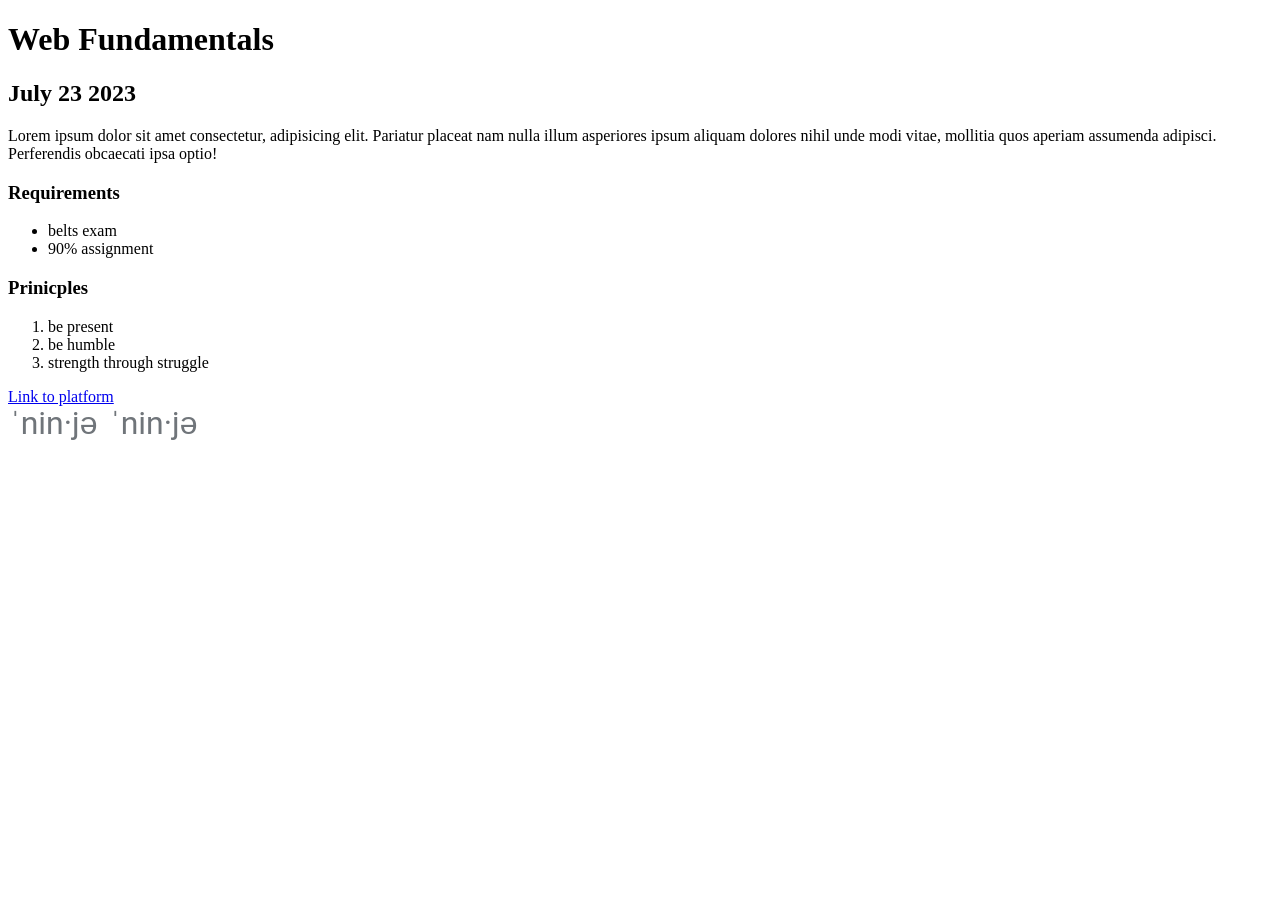
<file: index.html>
<!DOCTYPE html>
<html lang="en">
    <head>
        <meta charset="UTF-8">
        <meta name="viewport" content="width=device-width, initial-scale=1.0">
        <title>Deven's Web Fund July 2023</title>
    </head>
    <body>
        <h1>
            Web Fundamentals
        </h1>
        <h2>
            July 23 2023
        </h2>
        <p>
            Lorem ipsum dolor sit amet consectetur, adipisicing elit. Pariatur placeat 
            nam nulla illum asperiores ipsum aliquam dolores nihil unde modi vitae, 
            mollitia quos aperiam assumenda adipisci. Perferendis obcaecati ipsa optio!
        </p>
        <h3>Requirements</h3>
            <!-- this is an unordered list -->
        <ul>
            <li>belts exam</li>
            <li>90% assignment</li>
        </ul>

        <h3>Prinicples</h3>
            <!-- this is an ORDERED list -->
        <ol>
            <li>be present</li>
            <li>be humble</li>
            <li>strength through struggle</li>
        </ol>

        <a href="https://login.codingdojo.com/m/201/7500/53123" target="_blank" rel="noopener noreferrer">Link to platform</a>
        
        <br>
        <img src="pronunciation.png" alt="Ninja pronounciation">
        <img src="pronunciation.png" alt="Ninja pronounciation">
        

    </body>
</html>
</file>
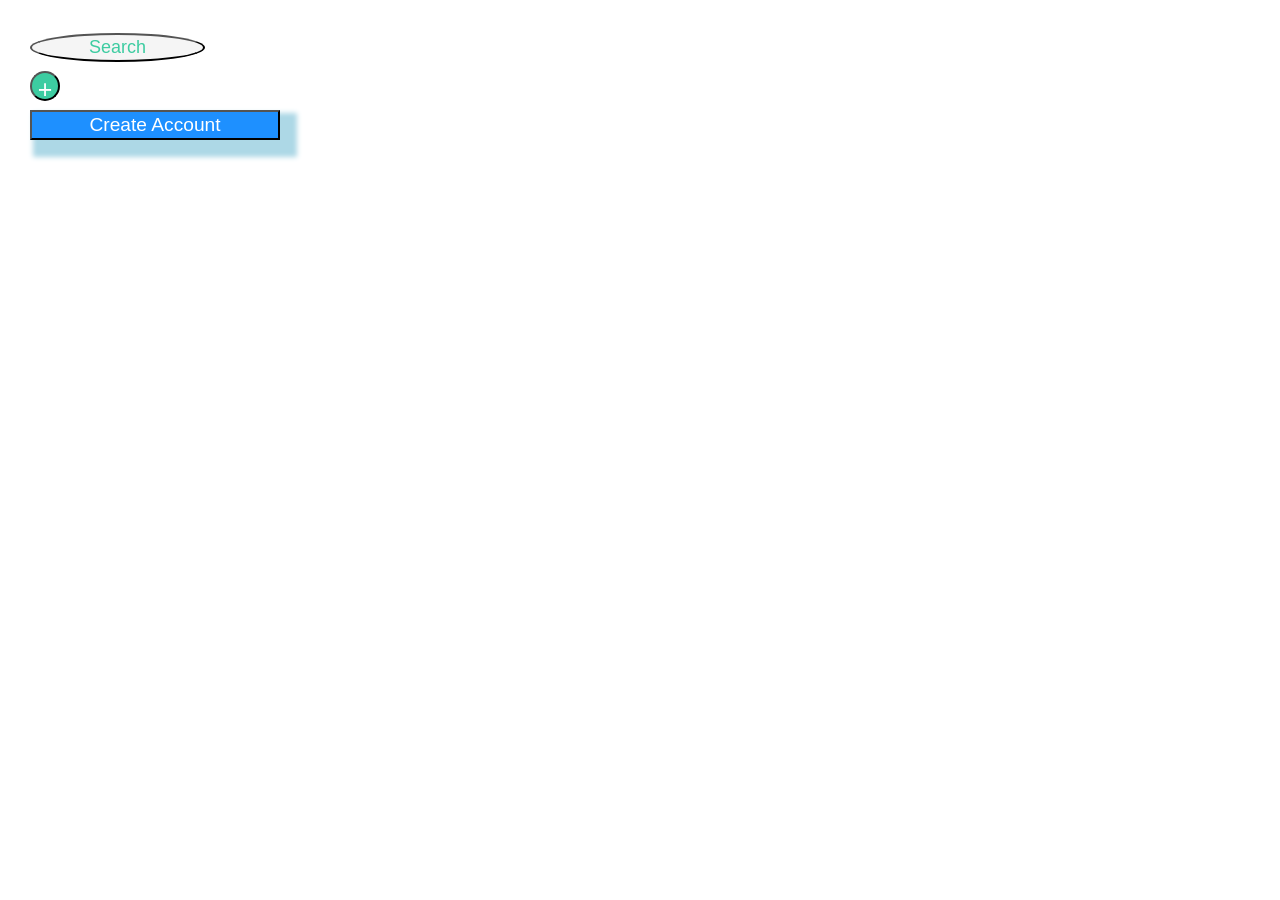
<file: Button_up_exercise/index.html>
<!DOCTYPE html>
<html lang="en">
<head>
    <meta charset="UTF-8">
    <meta name="viewport" content="width=device-width, initial-scale=1.0">
    <title>Document</title>
    <link rel="stylesheet" href="style.css">
</head>
<body>
    <br>
    <div><button type="button" class="button button1">Search</button></div>
    <div><button type="button" class="button button2">+</button></div>
    <div class="shadow"><button type="button" class="button button3">Create Account</button></div>
    <br>
</body>
</html>
</file>
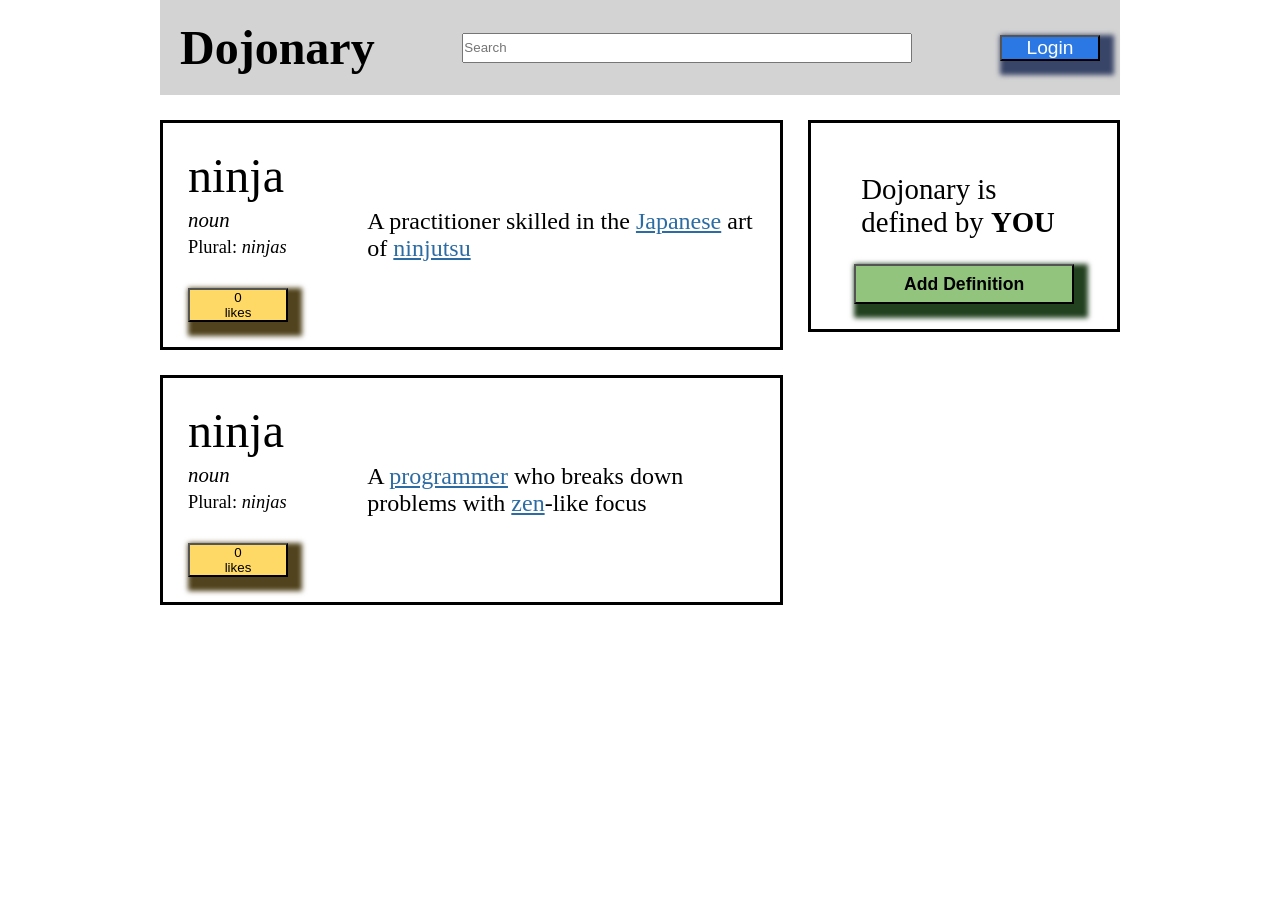
<file: buttonClicker/index.html>
<!DOCTYPE html>
<html lang="en">
<head>
    <meta charset="UTF-8">
    <meta name="viewport" content="width=device-width, initial-scale=1.0">
    <title>Button Clicker</title>
    <link rel="stylesheet" href="style.css">
</head>
<body>
<!-- start of search bar -->
    <div class="top">
         <h1>Dojonary</h1>
        <input type="search" placeholder="Search">
<!-- Login/Logoff Button -->
        <button onclick="namechange()" id="log">Login</button>
    </div>
<!-- end of search bar code/start of content code -->
    <div class="bottom">
<!-- start of left side code-->
        <div class="col-a">
 <!-- start of top card -->
            <div class="card">
                 <div class="l"> 
                    <div class="word">ninja</div>
                    <div class="partofspeech italics">noun</div>
                    <div class="plural">Plural: <span class="italics">ninjas</span></div>
                        <button onclick="alert('Ninja was liked')" class="likes" id="likes"><p id="display">0</p> likes</button>
                </div>
                <div class="r">
                    A practitioner skilled in the <a href="#" alt="Japanese Definition">Japanese</a> art of <a href="#" alt="ninjutsu Definition">ninjutsu</a>
                </div>
            </div>
<!-- end of top card /start of bottom card -->
            <div class="card">
                <div class="l">
                    <div class="word">ninja</div>
                    <div class="partofspeech italics">noun</div>
                    <div class="plural">Plural: <span class="italics">ninjas</span></div>
                    <div class="btn">
                        <button onclick="alert('Ninja was liked')" class="likes">
                            <p id="display">0</p> likes
                        </button>
                    </div>
                </div>
                <div class="r">
                    A <a href="#" alt="Programmer Definition">programmer</a> who breaks down problems with <a href="#" alt="zen Definition">zen</a>-like focus
                </div>
            </div>
<!-- end of bottom card  -->
        </div>
<!-- end of left side code/start of right side -->
        <div class="col-b">
            <div class="card box">
                <p class="slogan">Dojonary is defined by <span class="bold">YOU</span></p>
<!-- TO DO ADD JS TO REMOVE ADD DEF BUTTON onclick-->
                <button class="add-def bold" id="byebye">Add Definition</button>
            </div>
        </div>
    </div>
    <script src="script.js"></script>
</body>
</html>
</file>
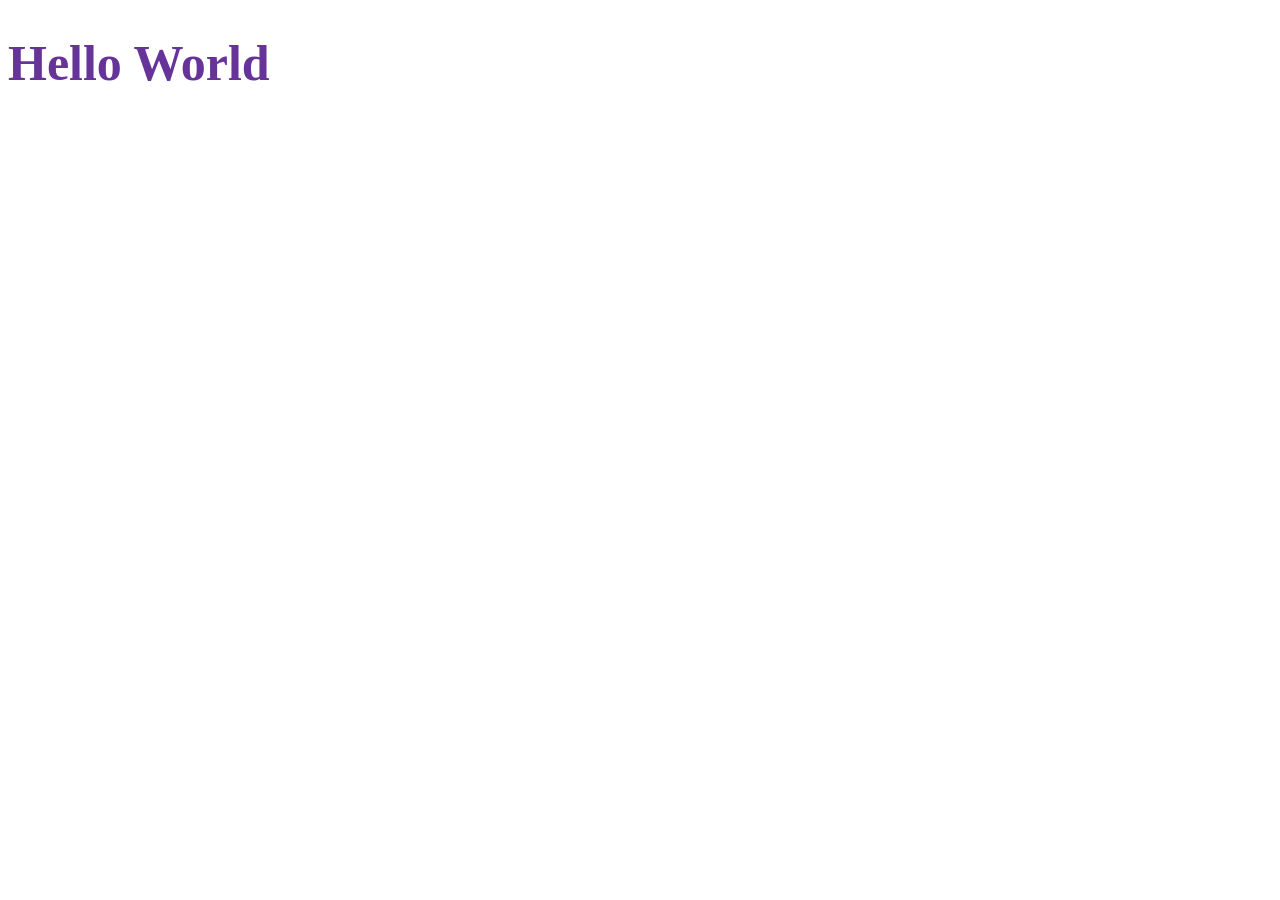
<file: Example/index.html>
<!DOCTYPE html>
<html lang="en">
<head>
    <meta charset="UTF-8">
    <meta name="viewport" content="width=device-width, initial-scale=1.0">
    <title>Play with CSS</title>
    <link rel="stylesheet" href="style.css">
</head>
<body>
    <h1>Hello World</h1>
</body>
</html>
</file>
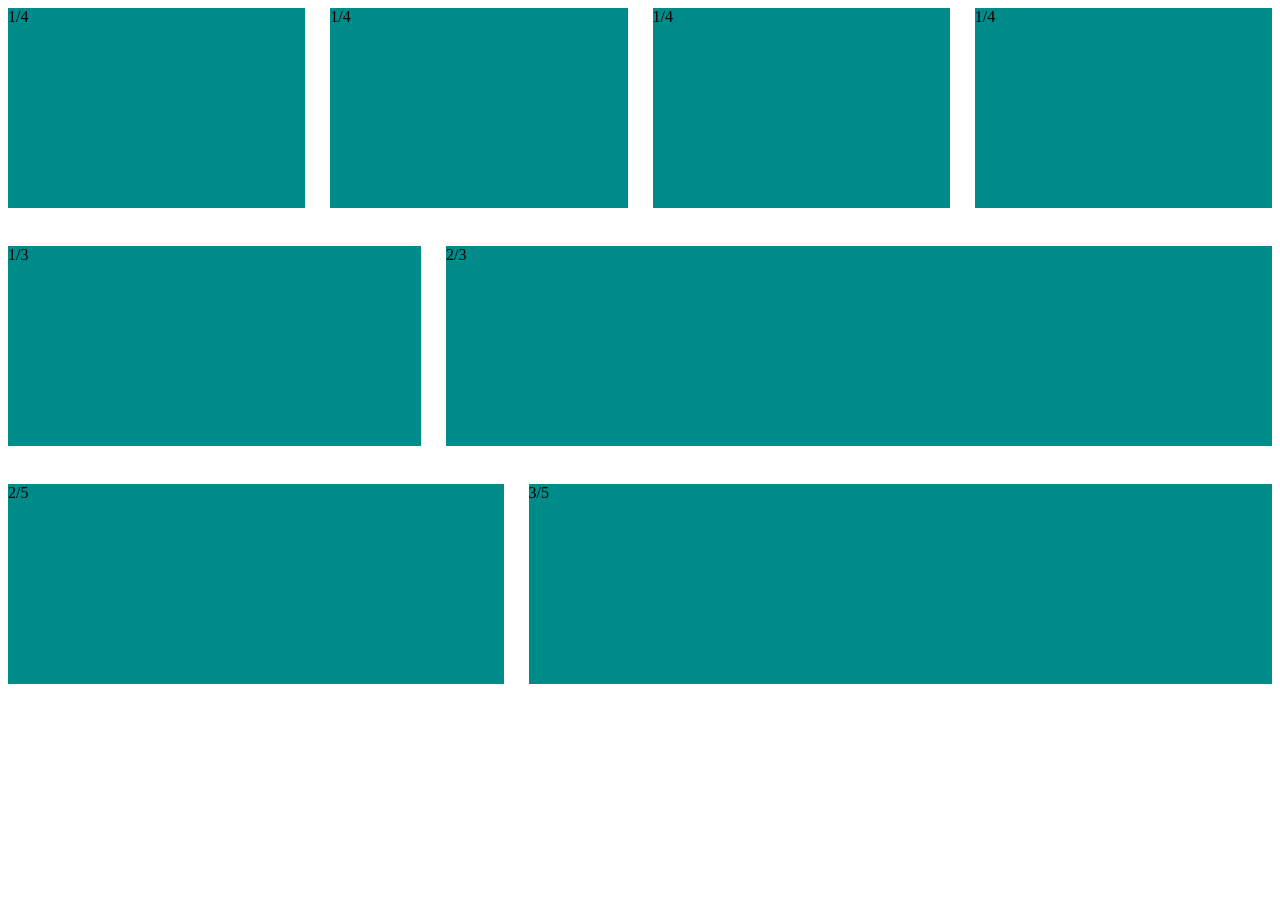
<file: FLEX-ible_Columns/index.html>
<!DOCTYPE html>
<html lang="en">
<head>
    <meta charset="UTF-8">
    <meta name="viewport" content="width=device-width, initial-scale=1.0">
    <title>FLEX-ible Columns</title>
    <link rel="stylesheet" href="style.css">
</head>
<body>
    <div class="row">
        <div class="col">1/4</div>
        <div class="col">1/4</div>
        <div class="col">1/4</div>
        <div class="col">1/4</div>
    </div>
    <div class="row">
        <div class="col">1/3</div> 
        <div class="col-2">2/3</div>
    </div>
    <div class="row">
        <div class="col-2">2/5</div>
        <div class="col-3">3/5</div>
    </div>
    
    
</body>
</html>
</file>
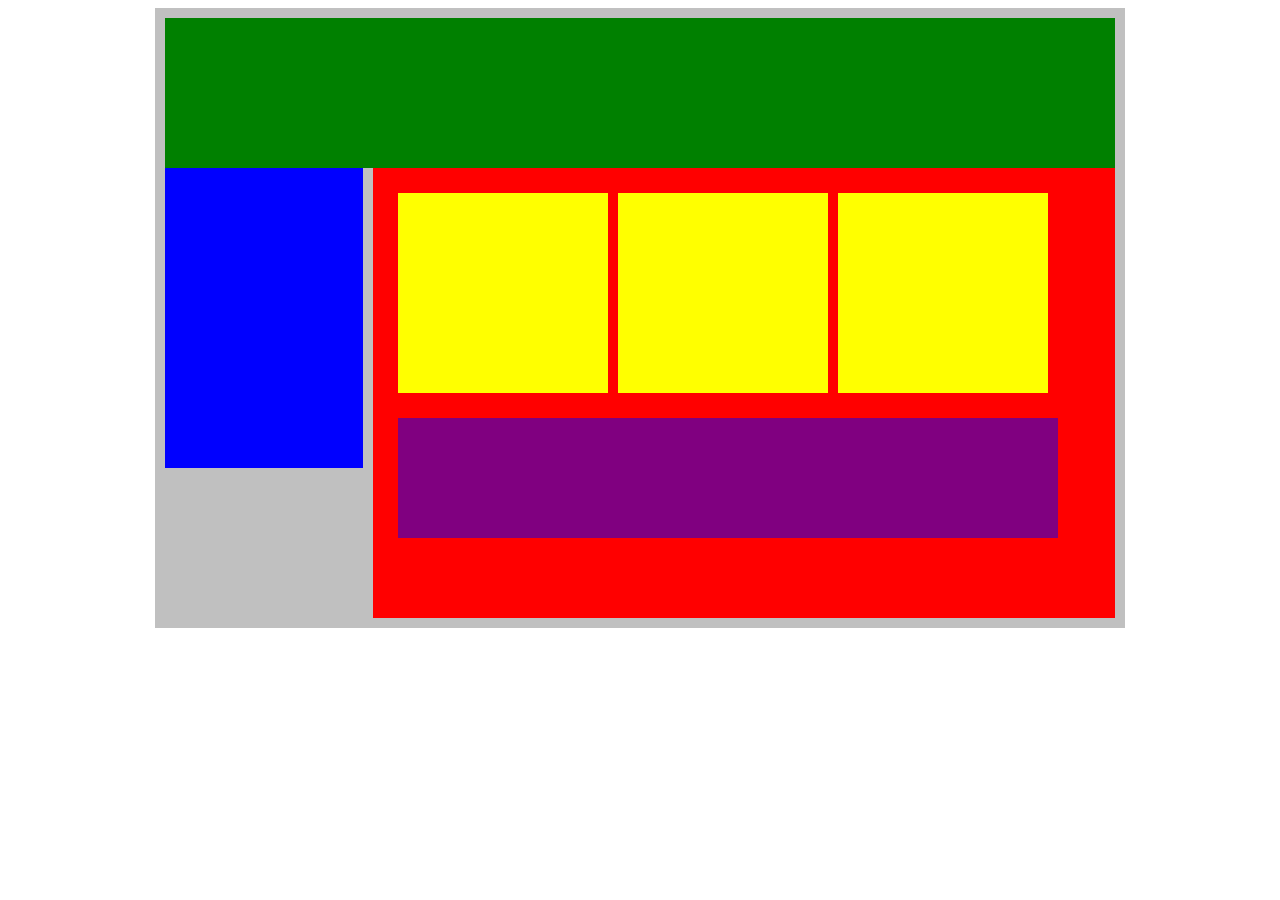
<file: flexing_our_boxes/index.html>
<!DOCTYPE html>
<html lang="en">
<head>
    <title>Position Practice</title>
    <link rel="stylesheet" type="text/css" href="style.css">
</head>
<body>
    <div class="container">
        <div class="top-nav"></div>
        <div class="row">
            <div class="side-nav"></div>
            <div class="main">
                <div class="row">
                    <div class="sub-content"></div>
                    <div class="sub-content"></div>
                    <div class="sub-content"></div>
                </div>
                <div id="advertisement"></div>
            </div>
        </div>
    </div>
</body>
</html>
</file>
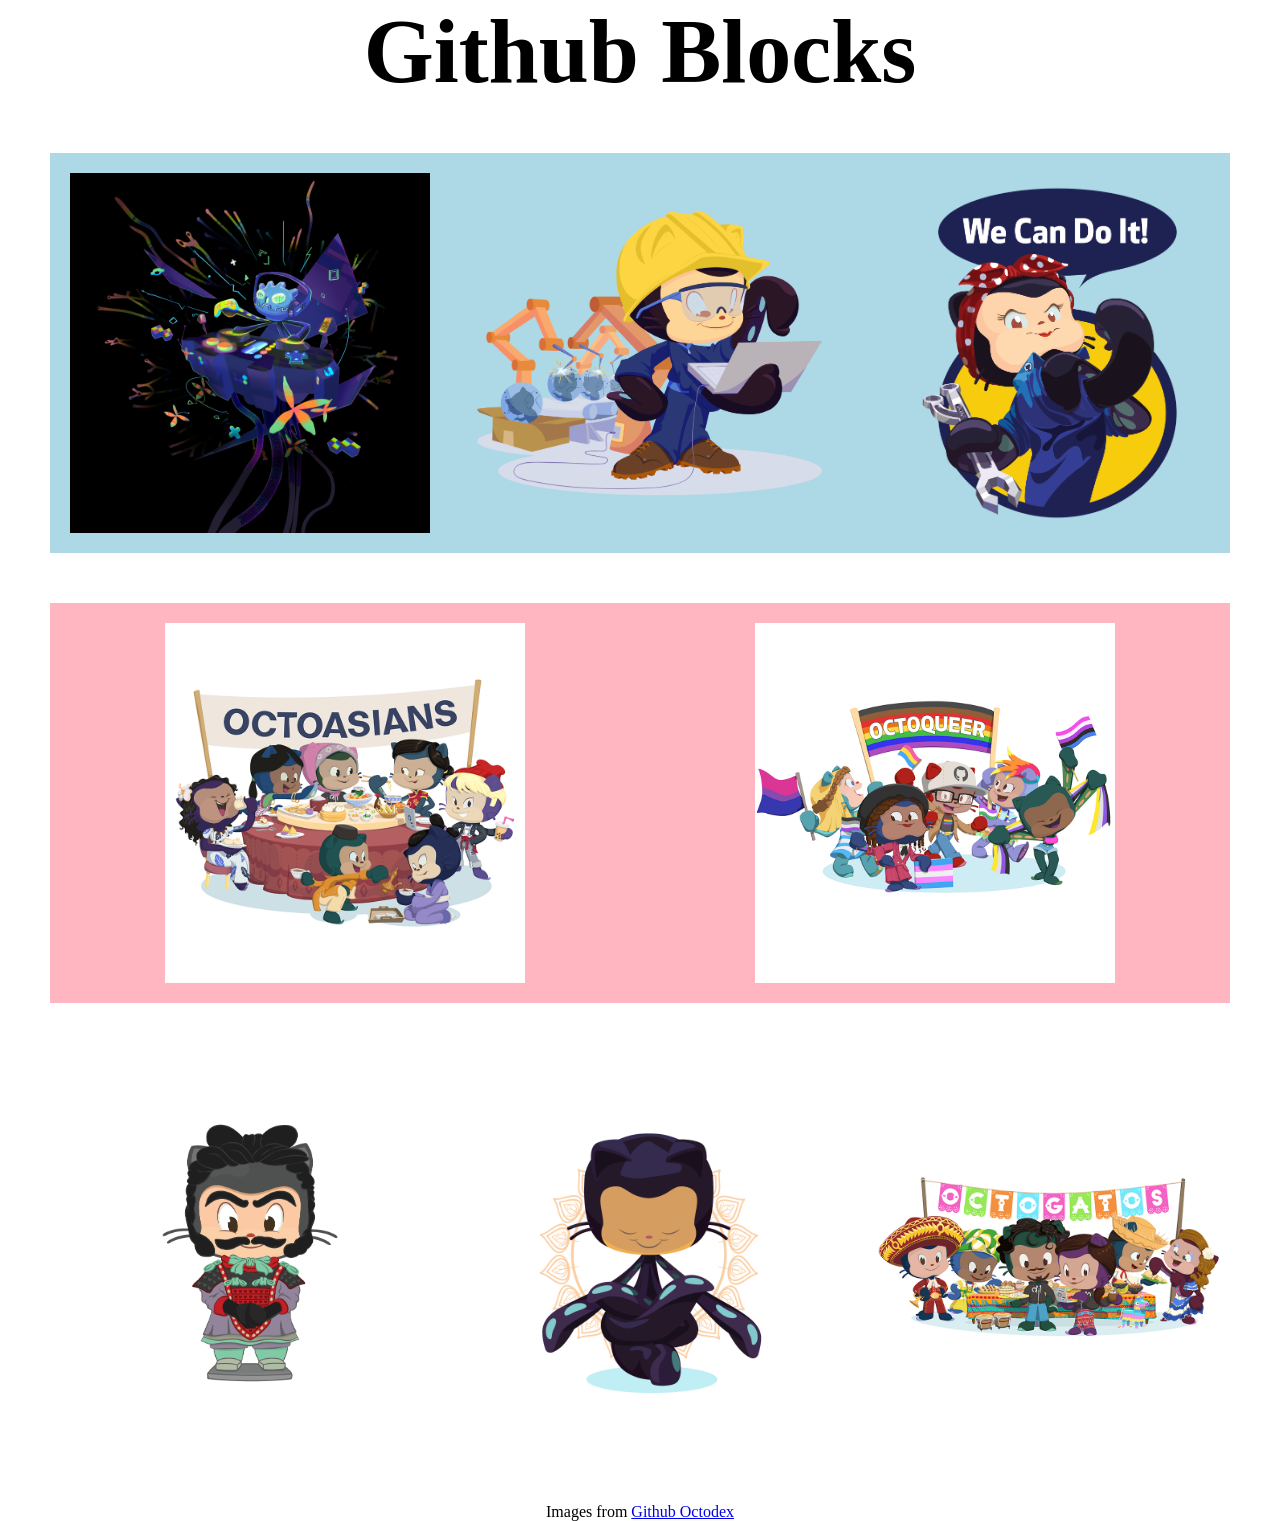
<file: Github_blocks/index.html>
<!DOCTYPE html>
<html lang="en">
<head>
    <meta charset="UTF-8">
    <meta name="viewport" content="width=device-width, initial-scale=1.0">
    <link rel="stylesheet" href="style.css">
    <title>Github Blocks</title>
</head>
<body>
    <h1 name="title"> Github Blocks </h1>
    <div class="contianer"></div>
    </div>
        <div class="bar" id="ltblue">
            <img src="1cat.png" alt="1cat">
            <img src="2cat.png" alt="2cat">
            <img src="3cat.png" alt="3cat">
        </div>
        <div class="bar" id="ltpink">
            <img src="5cat.png" alt="5cat">
            <img src="6cat.png" alt="6cat">
        </div>
        <div class="bar" id="white">
            
            <img src="7cat.png" alt="7cat">
            <img src="8cat.png" alt="8cat">
            <img src="9cat.png" alt="9cat">

        </div>
        <div class="footer">
            Images from <a href="https://octodex.github.com" target="_blank"> Github Octodex</a>
        </div>
    </div>

</body>
</html>
</file>
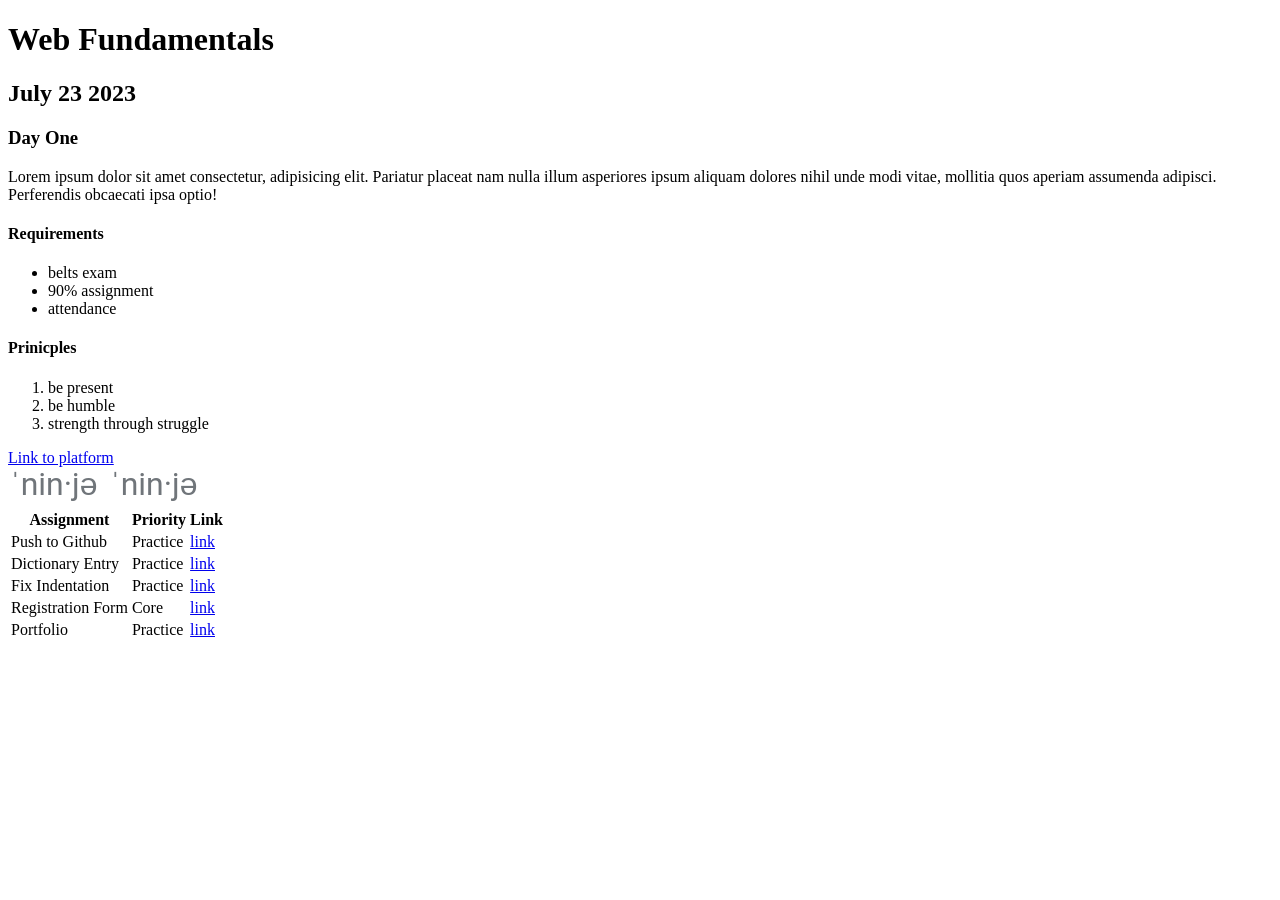
<file: Lecture 1/index.html>
<!DOCTYPE html>
<html lang="en">
  <head>
    <meta charset="UTF-8" />
    <meta name="viewport" content="width=device-width, initial-scale=1.0" />
    <title>Deven's Web Fund July 2023</title>
  </head>
  <body>
    <h1>Web Fundamentals</h1>
    <h2>July 23 2023</h2>
    <div id="day-one">
      <h3>Day One</h3>
      <p>
        Lorem ipsum dolor sit amet consectetur, adipisicing elit. Pariatur
        placeat nam nulla illum asperiores ipsum aliquam dolores nihil unde modi
        vitae, mollitia quos aperiam assumenda adipisci. Perferendis obcaecati
        ipsa optio!
      </p>
      <h4>Requirements</h4>
      <!-- this is an unordered list -->
      <ul>
        <li>belts exam</li>
        <li>90% assignment</li>
        <li>attendance</li>
      </ul>

      <h4>Prinicples</h4>
      <!-- this is an ORDERED list -->
      <ol>
        <li>be present</li>
        <li>be humble</li>
        <li>strength through struggle</li>
      </ol>

      <a
        href="https://login.codingdojo.com/m/201/7500/53123"
        target="_blank"
        rel="noopener noreferrer"
        >Link to platform</a
      >

      <br />
      <img src="./pronunciation.png" alt="Ninja pronounciation" />
      <img src="./pronunciation.png" alt="Ninja pronounciation" />

      <table>
        <tr>
          <th>Assignment</th>
          <th>Priority</th>
          <th>Link</th>
        </tr>
        <tr>
          <td>Push to Github</td>
          <td>Practice</td>
          <td>
            <a
              href="https://login.codingdojo.com/m/201/7499/53122"
              target="blacnk"
              rel="noopenernoreferrer"
              >link</a
            >
          </td>
        </tr>
        <tr>
          <td>Dictionary Entry</td>
          <td>Practice</td>
          <td>
            <a
              href="https://login.codingdojo.com/m/201/7500/53128"
              target="blacnk"
              rel="noopenernoreferrer"
              >link</a
            >
          </td>
        </tr>
        <tr>
          <td>Fix Indentation</td>
          <td>Practice</td>
          <td>
            <a
              href="https://login.codingdojo.com/m/201/7500/53127"
              target="blacnk"
              rel="noopenernoreferrer"
              >link</a
            >
          </td>
        </tr>
        <tr>
          <td>Registration Form</td>
          <td>Core</td>
          <td>
            <a
              href="https://login.codingdojo.com/m/201/7500/53130"
              target="blacnk"
              rel="noopenernoreferrer"
              >link</a
            >
          </td>
        </tr>
        <tr>
          <td>Portfolio</td>
          <td>Practice</td>
          <td>
            <a
              href="https://login.codingdojo.com/m/201/7500/53135"
              target="blacnk"
              rel="noopenernoreferrer"
              >link</a
            >
          </td>
        </tr>
      </table>
    </div>
  </body>
</html>
</file>
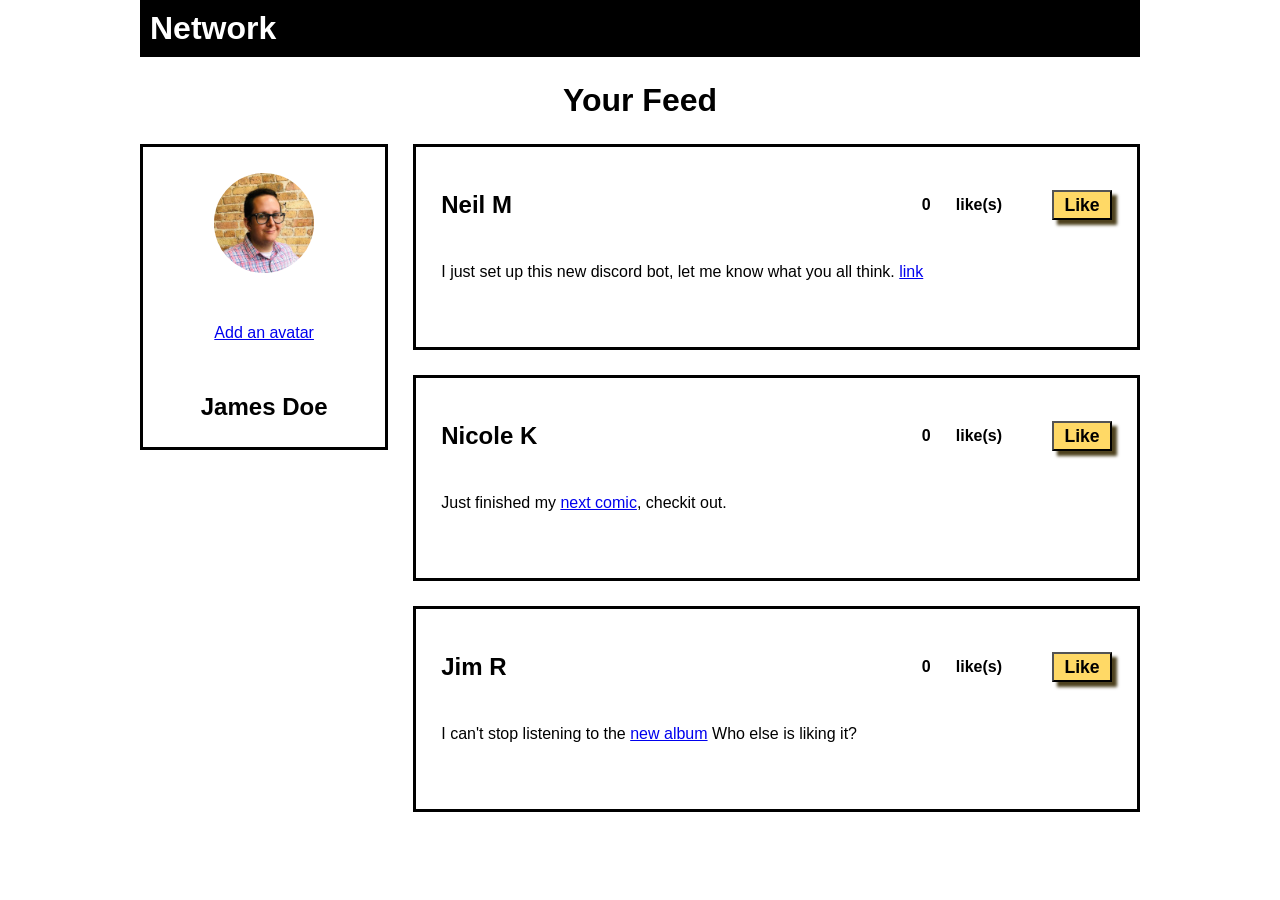
<file: likingLikes/index.html>
<!DOCTYPE html>
<html lang="en">

<head>
    <meta charset="UTF-8">
    <meta name="viewport" content="width=device-width, initial-scale=1.0">
    <title>Document</title>
    <link rel="stylesheet" href="style.css">
</head>

<body>
    <header>
        <h1>Network</h1>
        <h4>Your Feed</h4>
    </header>
    <div class="main">
        <!-- LEFT COLUMN -->
        <div class="left cardl">
            <img src="./assets/james-d.jpg" alt="">
            <a href="#">Add an avatar</a>
            <h2>James Doe</h2>
        </div>
        <!-- RIGHT COLUMN -->
        <div class="right">
            <div class="cardr">
                <div class="top">
                    <h3>Neil M</h3>
                    <div class="likes">
                        <span id="likeCount" class="visible">0 </span><span class="visible"> like(s)</span>
                        <button class ="likeButton" onclick="counter(this)">Like</button>
                    </div>

                </div>
                <div class="bottom visible">
                    <p class="visible">I just set up this new discord bot, let me know what you all think. <a href="#">link</a> </p>
                </div>
            </div>
            <div class="cardr">
                <div class="top">
                    <h3>Nicole K</h3>
                    <div class="likes">
                        <span id="likeCountM" class="visible">0 </span><span class="visible"> like(s)</span>
                        <button class ="likeButtonM" onclick="counterM(this)">Like</button>
                    </div>

                </div>
                <div class="bottom visible">
                    <P>Just finished my <a href="#">next comic</a>, checkit out.</P>
                </div>
            </div>
            <div class="cardr">
                <div class="top">
                    <h3>Jim R</h3>
                    <div class="likes">
                        <span id="likeCountB" class="visible">0 </span><span class="visible"> like(s)</span>
                        <button class ="likeButtonB" onclick="counterB(this)">Like</button>
                    </div>

                </div>
                <div class="bottom visible">
                    <P>I can't stop listening to the <a href="#">new album</a> Who else is liking it?</P>
                </div>
            </div>
        </div>
    </div>
    <script src="script.js"></script>
</body>

</html>
</file>
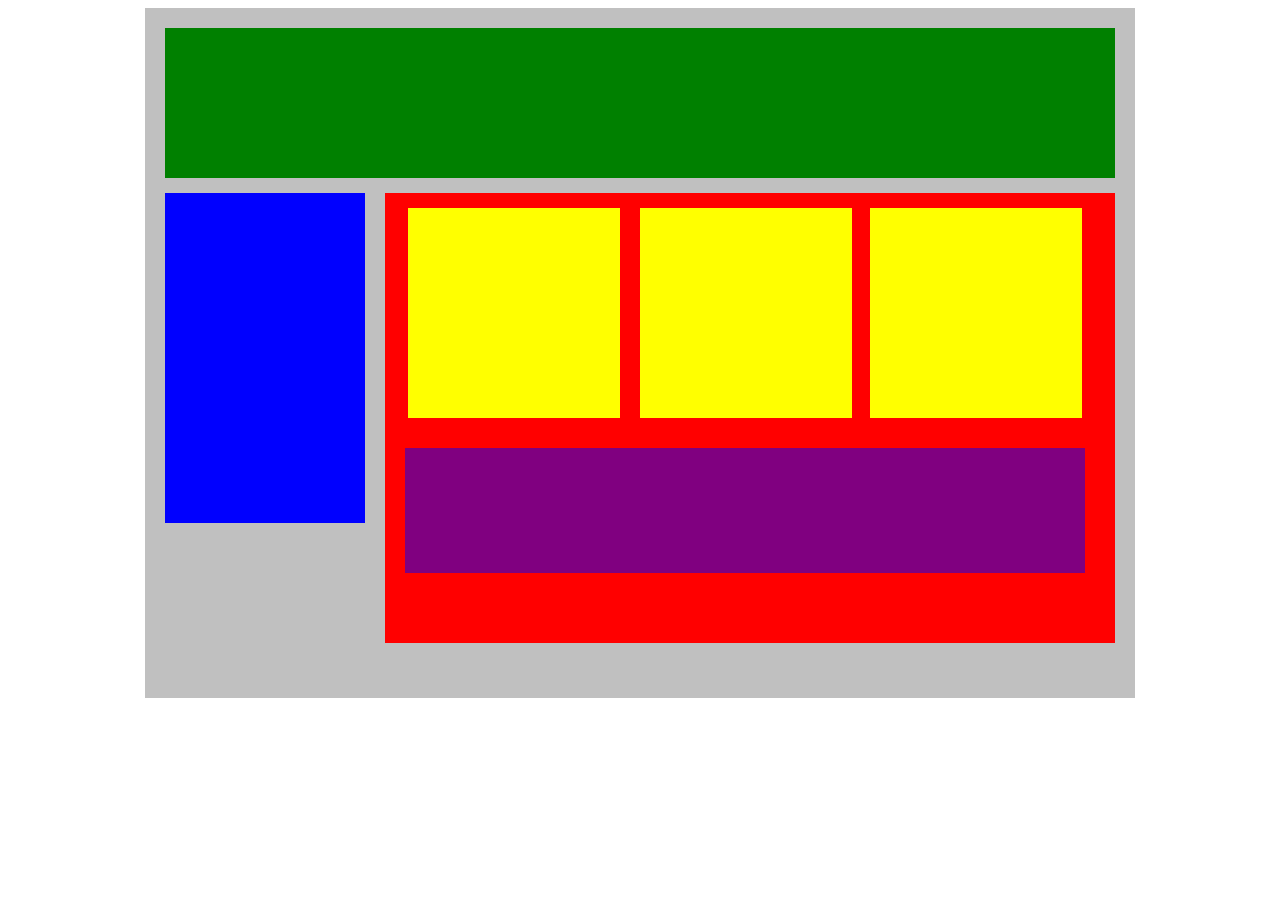
<file: Plotting_our_blocks/index.html>
<!DOCTYPE html>
<html lang="en">
<head>
    <title>Position Practice</title>
    <link rel="stylesheet" type="text/css" href="style.css">
</head>
<body>
    <div class="container">
        <div class="top-nav"></div>
        <div class="side-nav"></div>
        <div class="main">
            <div id="y2" class="sub-content"></div>
            <div id="y1" class="sub-content"></div>
            <div id="y3" class="sub-content"></div>
            <div id="advertisement"></div>
        </div>
    </div>
</body>
</html>
</file>
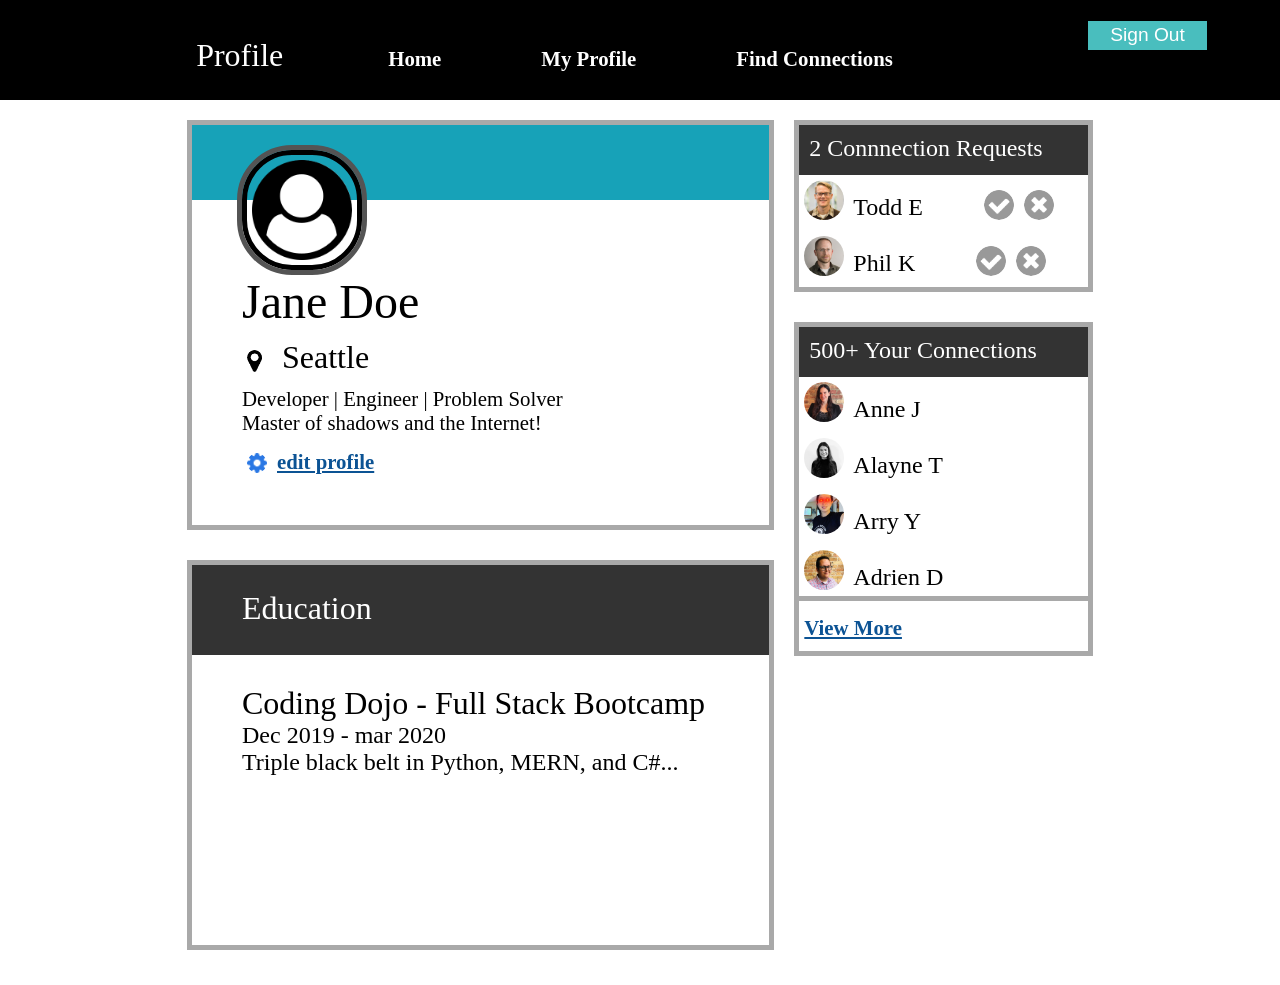
<file: PracticeProfilePage/index.html>
<!DOCTYPE html>
<html lang="en">
<head>
    <meta charset="UTF-8">
    <meta name="viewport" content="width=device-width, initial-scale=1.0">
    <title>Practice Profile Page</title>
    <link rel="stylesheet" href="style.css">
</head>
<body>
    <div class="nav">
        <ul class="nav-list">
            <li><p class="name">Profile</p></li>
            <li class="nav-item"><a href="#">Home</a></li>
            <li class="nav-item"><a href="#">My Profile</a></li>
            <li class="nav-item"><a href="#">Find Connections</a></li>
        </ul>
        <li class="sgnout"><button class="btn">Sign Out</button></li>
    </div>
    <div class="content">
        <div class="col-1">
            <div class="usercard card">
                <div class="bluebar"></div>
                <div class="indentprof">
                    <div class="propic">
                        <img id="profile" src="./icons/user-circle.png" alt="User Profile Picture">
                    </div>
                    <h1 class="name">
                        Jane Doe
                    </h1>
                    <div class="map-marker">
                        <div class="location">
                        <img id="marker" src="./icons/map-marker.png" alt="map marker icons">
                        <h3>Seattle</h3>
                        </div>
                    </div>
                    <div class="titles">
                        <p>Developer | Engineer | Problem Solver</p>
                    </div>
                    <div class="slogan">
                        <p>Master of shadows and the Internet!</p>
                    </div>
                    <div class="gear-edit">
                        <img id="gear" src="./icons/gear.png" alt="gear">
                        <a id="editproflink" href="#">edit profile</a>
                    </div>
                </div>
            </div>
            <div class="edcard card">
                <div id="graybar-ed">
                    <div class="indent">
                        <p class="box-header">Education</p>
                    </div>
                </div>
                <div class="indent">
                    <div class="school">
                        <p id="p1">Coding Dojo - Full Stack Bootcamp</p>
                        <p id="p2">Dec 2019 - mar 2020</p>
                        <p id="p3">Triple black belt in Python, MERN, and C#...</p>
                    </div>
                </div>  
            </div>
        </div>
        <div class="col-2">
            <div class="connectreq card">
                <div class="graybar"><span class="col2header"> 2  Connnection Requests</span></div>
            <div ><img src="./images/todd-s.jpg" alt="Todd E."> <span class="cncts"> Todd E <img class="yn" alt="yes" src="./icons/accept-circle.png"><img class="yn" alt="no" src="./icons/close-circle.png"></span></div>
            <div ><img src="./images/phil-s.jpg" alt="Phil K."> <span class="cncts"> Phil K <img class="yn" alt="yes" src="./icons/accept-circle.png"><img class="yn" alt="no" src="./icons/close-circle.png"></span></div>
            </div>
            <div class="yourconnect card">
                <div class="graybar"><span class="col2header">500+ Your Connections</span>  </div>
                <div ><img src="./images/anne-s.jpg" alt="Anne J."> <span class="cncts">Anne J</span></div>
                <div ><img src="./images/alayne-s.jpg" alt="Alayne T."> <span class="cncts">Alayne T</span></div>
                <div ><img src="./images/arry-s.jpg" alt="Arry S."> <span class="cncts">Arry Y</span></div>
                <div ><img src="./images/adrien-s.jpg" alt="Adrien D."> <span class="cncts">Adrien D</span></div>
                <div class="view-more card"><a href="#">View More</a></div>
            </div>
        </div>
    </div>
</body>
</html>
</file>
<file: Button_up_exercise/style.css>
* {
    box-sizing: border-box;
} 

div {
    display:block;
    justify-content: left;
    align-items: left;
    margin:5px auto;
    margin-left: 20px;
    padding: 2px;
}

.button {
    display: block;
    position: auto;
    top:50%;
    background-color:lightblue;
    padding: 2px;
    
}

.button1 {
    background-color: whitesmoke;
    text-align: center;
    border-radius: 50%;
    -webkit-border-radius: 50%;
    -moz-border-radius: 50%;
    -ms-border-radius: 50%;
    -o-border-radius: 50%;
    color:#3dcca1;
    font-size: large;
    width: 175px;
}

.button2 {
    background-color: #3dcca1;
    color: white;
    font-size: 25px;
    border-radius: 25px;
    -webkit-border-radius: 25px;
    -moz-border-radius: 25px;
    -ms-border-radius: 25px;
    -o-border-radius: 25px;
    width: 30px;
    height: 30px;
}

.button3 {
    background-color: dodgerblue;
    color: white;
    font-size: larger;
    width: 250px;
    display: block;
    box-shadow: 10px 10px 5px 7px lightblue;
}
</file>
<file: buttonClicker/style.css>
*{
    margin: 0;
    padding: 0;
    box-sizing: border-box;
}
body{
    display: flex;
    margin: auto;
    max-width: 960px;
    flex-direction: column;
}

/* search bar  */
.top{
    display: flex;
    flex-direction: row;
    justify-content: space-between;
    align-items: center;
    padding: 20px;
    background-color: lightgray;
}
h1{
    font-size: 3rem;
}

/* search bar */
input{
    width: 450px;
    height: 30px;
}

/* button */
#log{
    background-color: #2B78E4;
    color: white;
    font-size: 1.2rem;
    width: 100px;
    box-shadow: 7px 7px 5px 7px #394568;

}
/* end of header */
.bottom{
    display: flex;
    flex-direction: row;
    gap: 25px;
    margin-top: 25px;
}

/* left side column */
.col-a{
    flex:6;
    display: flex;
    flex-direction: column;
}

/* unified left side card styling */
.card{
    display: flex;
    flex-direction: row;
    border: 3px black solid;
    margin-bottom: 25px;
}
.l{
    flex: 1;
    display: flex;
    flex-direction: column;
    gap: 5px;
    margin: 25px;
    justify-content: center;
    /* outline: 1px red solid; */
}
.italics{
    font-style: italic;
}
a{
    color: #2C6CA3;
}
.word{
    font-size: 3rem;
}

.partofspeech{
    font-size: 1.3rem;
}

.plural{
    font-size: 1.15rem;
    margin-bottom: 25px;
}
.likes{
    background-color: #FFD966;
    box-shadow: 7px 7px 5px 7px rgb(80, 67, 29);
    width: 100px;
}
.r{
    flex: 3;
    padding: 25px;;
    font-size: 1.5rem;
    align-self: center;
}
/* right side column */
.col-b{
    flex: 3;
    display: flex;
    flex-direction: column;
}
.bold{
    font-weight: bolder;
}
.box{
    flex-direction: column;
    padding: 25px;
    justify-content: center;
    align-items: center;
}
.slogan{
    font-size: 1.8rem;
    padding: 25px;
}
.add-def{
    background-color: #93C47D;
    font-size: 1.1rem;
    height: 40px;
    width: 220px;
    box-shadow: 7px 7px 5px 7px #22411f;
}
</file>
<file: Example/style.css>
h1 {
    color: rebeccapurple;
    font-size: 50px;
}
</file>
<file: FLEX-ible_Columns/style.css>
* {
    flex-wrap: wrap;

}

.row {
    display: flex;
    margin-bottom: 3%;
    justify-content: space-between;
    gap: 25px;

}

.col {
    flex: 1;
    }

.col-2 {
    flex: 2
}

.col-3 {
    flex: 3;
}

.row div{
    background-color: darkcyan;
    height: 200px;
}
</file>
<file: flexing_our_boxes/style.css>
.container{
    width: 950px;
    background-color: silver;
    margin: 0px auto;
    padding: 10px;
    gap: 10px;
    
}
.top-nav {
    height: 150px;
    background-color: green;
    ;
}
.side-nav {
    height: 300px;
    width: 200px;
    background-color: blue;
    
}
.main {
    height: 400px;
    width: 700px;
    background-color: red;
    padding: 25px;
    align-content: stretch;
}
.sub-content {
    height: 200px;
    width: 210px;
    background-color: yellow;
    gap: 10px;
    
}
#advertisement {
    height: 120px;
    width: 660px;
    background-color: purple;
    margin-top: 25px;

}
.row {
    display: flex;
    gap: 10px;
    /* TODO - what should go here? */
}
</file>
<file: Github_blocks/style.css>
* {
    margin: 0;
    padding: 0;
    
}

h1{
    
    font-size: 90px;
    text-align: center;
}

.container{
    max-width: 20%;
    display: flex;
    
}
.bar{
    display: flex;
    margin: 50px;
    justify-content: space-around;
    height: 400px;
    

}

#ltblue{
    background-color: lightblue;
    

}
#ltpink{
    background-color: lightpink;
    
    
}
#white{
   background-color: white;
   
}

img{
    width: 80px
    height: 80px;
    padding: 20px;
    }

.footer{
    text-align: center;
}
</file>
<file: likingLikes/style.css>
*{
    margin: 0;
    padding: 0;
    font-family: sans-serif;
    gap: 25px;
}

/* CONTAINER */
body{
    box-sizing: border-box;
    width: 1000px;
    margin: 0 auto;
    
}
    header{
        display: flex;
        flex-direction:column;
    }
        h1{
            background: black;
            color: white;
            min-height: 30px;
            padding: 10px;;
        }

        h4{
            text-align: center;
            font-size: 2rem;
            margin-bottom: 25px;;
}
/* END OF HEADER */
/* CONTAINER START */
    .main{
        display: flex;
    }
    .left{
        flex: 1;
        display: flex;
        flex-direction: column;
        justify-content: space-evenly;
        align-items: center;
        row-gap: 25px;
        }
        .cardl{
            height: 300px;
            border: 3px black solid;
        }
    img {
        height: 100px;
        width: 100px;
        border-radius: 50px;
        -webkit-border-radius: 50px;
        -moz-border-radius: 50px;
        -ms-border-radius: 50px;
        -o-border-radius: 50px;
}
        .right{
            flex: 3;
            display: flex;
            flex-direction: column;
        }
            .cardr{
            border: 3px black solid;
            display: flex;
            flex-direction: column;
            min-height: 150px;
            padding: 25px;
        }
        .top{
                    display: flex;
                    justify-content: space-between;
                    height: 66px;
                    align-items: center;
                }
                    h3{
                        font-size: 1.5rem;
                    }
                    .likes{
                        display: flex;
                        font-weight: bolder;
                        align-items: center;
                    }
                        .visible{
                            /* font-weight: bolder; */

                        }
                        button{
                            height: 30px;
                            width: 60px;
                            font-size: 1.1rem;
                            font-weight: bold;
                            box-shadow: 5px 5px 3px #4e421f;
                            background-color: #FFD966;
                            margin-left: 25px;;

                        }
                .bottom{
                    display: flex;
                    align-items: center;
                    justify-content: left;
                }
</file>
<file: Plotting_our_blocks/style.css>
.container{
    width: 950px;
    background-color: silver;
    margin: 0px auto;
    padding: 20px ;
    height: 650px;
}
.top-nav {
    height: 150px;
    background-color: green;
    display: block;
}
.side-nav {
    height: 330px;
    width: 200px;
    background-color: blue;
    margin-top: 15px;
}
.main {
    position: relative;
    height: 450px;
    width: 730px;
    background-color: red;
    z-index: 1;
    left: 220px;
    bottom: 335px;

}
.sub-content {
    height: 210px;
    width: 212px;
    background-color: yellow;
    z-index: 1;
}
#advertisement {
    height: 125px;
    width: 680px;
    background-color: purple;
    position: relative ;
    z-index: 1;
    bottom: 390px;
    left: 20px;
}

#y1 {
    position: relative;
    margin: 5px;
    left: 18px;
    bottom: 200px;

}
#y2 {
    margin: 5px;
    position: relative;
    left: 250px;
    top: 15px;
}
#y3 {
    margin: 5px;
    position: relative;
    left: 480px;
    bottom: 415px;
}

#y3 {
    margin: 5px;
    position: relative;
    left: 480px;
    bottom: 415px;
}
</file>
<file: PracticeProfilePage/style.css>
*{
    margin:0;
    padding:0;
    /* outline: 1px red dotted; */
}


.nav {
    width: 100%;
    background-color: black;
    padding-left: 30px;
    padding-right: 10px;
    display: flex;
    justify-content: space-between;
    align-items: center;
    color: white;
    flex-direction: row;
    font-size: 2rem;
  height: 100px;;
  ;
}
.nav-list{
    position: relative;
    bottom: 10px;
}
ul{
    list-style-type: none;
    display: flex;
    gap: 100px;
    width: 80%;
    justify-content: center;
}

p.name {
    position: relative;
    top: 15px;;
}


li a{
    text-decoration: none;
    color: white;
    position: relative;
    margin-bottom: 10px;
}
.sgnout{
    list-style-type: none;
}
button{
    display: block;
    position: relative;
    top:50%;
    background-color:rgb(73, 190, 190);
    color: white;
    padding: 2px;
    margin-right: 100px;
    margin-bottom: 30px;
    width: 125px;
    height: 35px;
    font-size: 1.2rem;
    box-shadow: 5px 5px 5px  black;
    border: 3px solid black
}
/* end of Nav Bar*/

/* beginning of content*/
.content{
    display: flex;
    gap: 30px;
    margin-left: 15%;
    margin-right: 15%;
}

.card{
    margin-bottom: 40px;
    outline: 5px darkgray solid;
}

    /* beginning of column 1 */
.col-1{
    flex: 2;
    position: relative;
    top: 25px;
}

        /* beginning of usercard */
.usercard{
    display: flex;
    height: 400px;;
    flex-direction: column;
}

.bluebar{
    background-color: #17A2B8;
    width: 100%;
    height: 20%;
}

.indentprof{
    margin-left: 50px;
    position: relative;
    bottom: 50px;
}

#profile{
    width: 100px;
    border: 5px, black solid;
    outline: 5px #545454 solid;
}

h1{
    font-size: 3rem;
    font-weight: 50;
}

.map-marker{
    display: inline;
    width: 50px;
}

.location{
    display: flex;
    gap: 15px;
    margin-top: 10px;;
}
#marker{
    width: 15px;
    height: 22px;
    margin-top: 6px;
}

h3{
    font-size: 2rem;
    font-weight: 50;
    position: relative;
    gap: 15px;;
}

.titles{
    font-size: 1.3rem;
    position: relative;
    margin-top: 10px;
}

.slogan{
    font-size: 1.3rem;
}

.gear-edit{
    display: flex;
    position: relative;
    margin-top: 10px;
    font-size: 1.4rem;
    bottom: 10px;

}
#gear{
    width: 20px;
    position: relative;
    top: 13px;;
}
#editproflink{
    color: #0C5394;
    text-decoration: underline;
    position: relative;
    
}

        /* begining of education card */
.edcard{
    display: flex;
    height: 380px;;
    flex-direction: column;
    align-content: center;
}
#graybar-ed{
    background-color: #333333;
    color: white;
}

.box-header{
    position:relative;
    margin-top: 75px;
    font-size: 2rem;
    height: 15px;
}
.indent{
    margin-left: 50px;
    position: relative;
    bottom: 50px;
}

.school{
    position: relative;
    margin-top: 80px;;
}

#p1{
    font-size: 2rem;
}
#p2{
    font-size: 1.5rem;;
}
#p3{
    font-size: 1.5rem;
}
    /* beginning of column 2 */
.col-2{
    flex: 1;
    position: relative;
    top: 25px;
}
        /* beginning of connection requests and your connections*/
.connectreq{
    display: flex;
    flex-direction: column;
}


.graybar{
    display: flex;
    background-color: #333333;
    color: white;
    height: 50px;
    font-size: 1.5rem;
    top: -500px;
}
.col2header{
    position: relative;
    margin-top: 10px;
    margin-left: 10px;
}

img{
    width: 40px;
    border-radius: 50px;
    -webkit-border-radius: 50px;
    -moz-border-radius: 50px;
    -ms-border-radius: 50px;
    -o-border-radius: 50px;
    position: relative;
    padding: 5px;;
}
.yn{
    height: 30px;
    width: 30px;
    top: 10px;
    position: relative;
    left: 50px;
    ;
}
.cncts{
    position: relative;
    bottom: 10px;
    font-size: 1.5rem;

}
.view-more{
    height: 50px;
}
a{
    color: #0C5394;
    font-size: 1.3rem;
    font-weight: bold;
    text-decoration: underline;
    position: relative;
    top: 15px;
    left: 5px;
}
</file>
